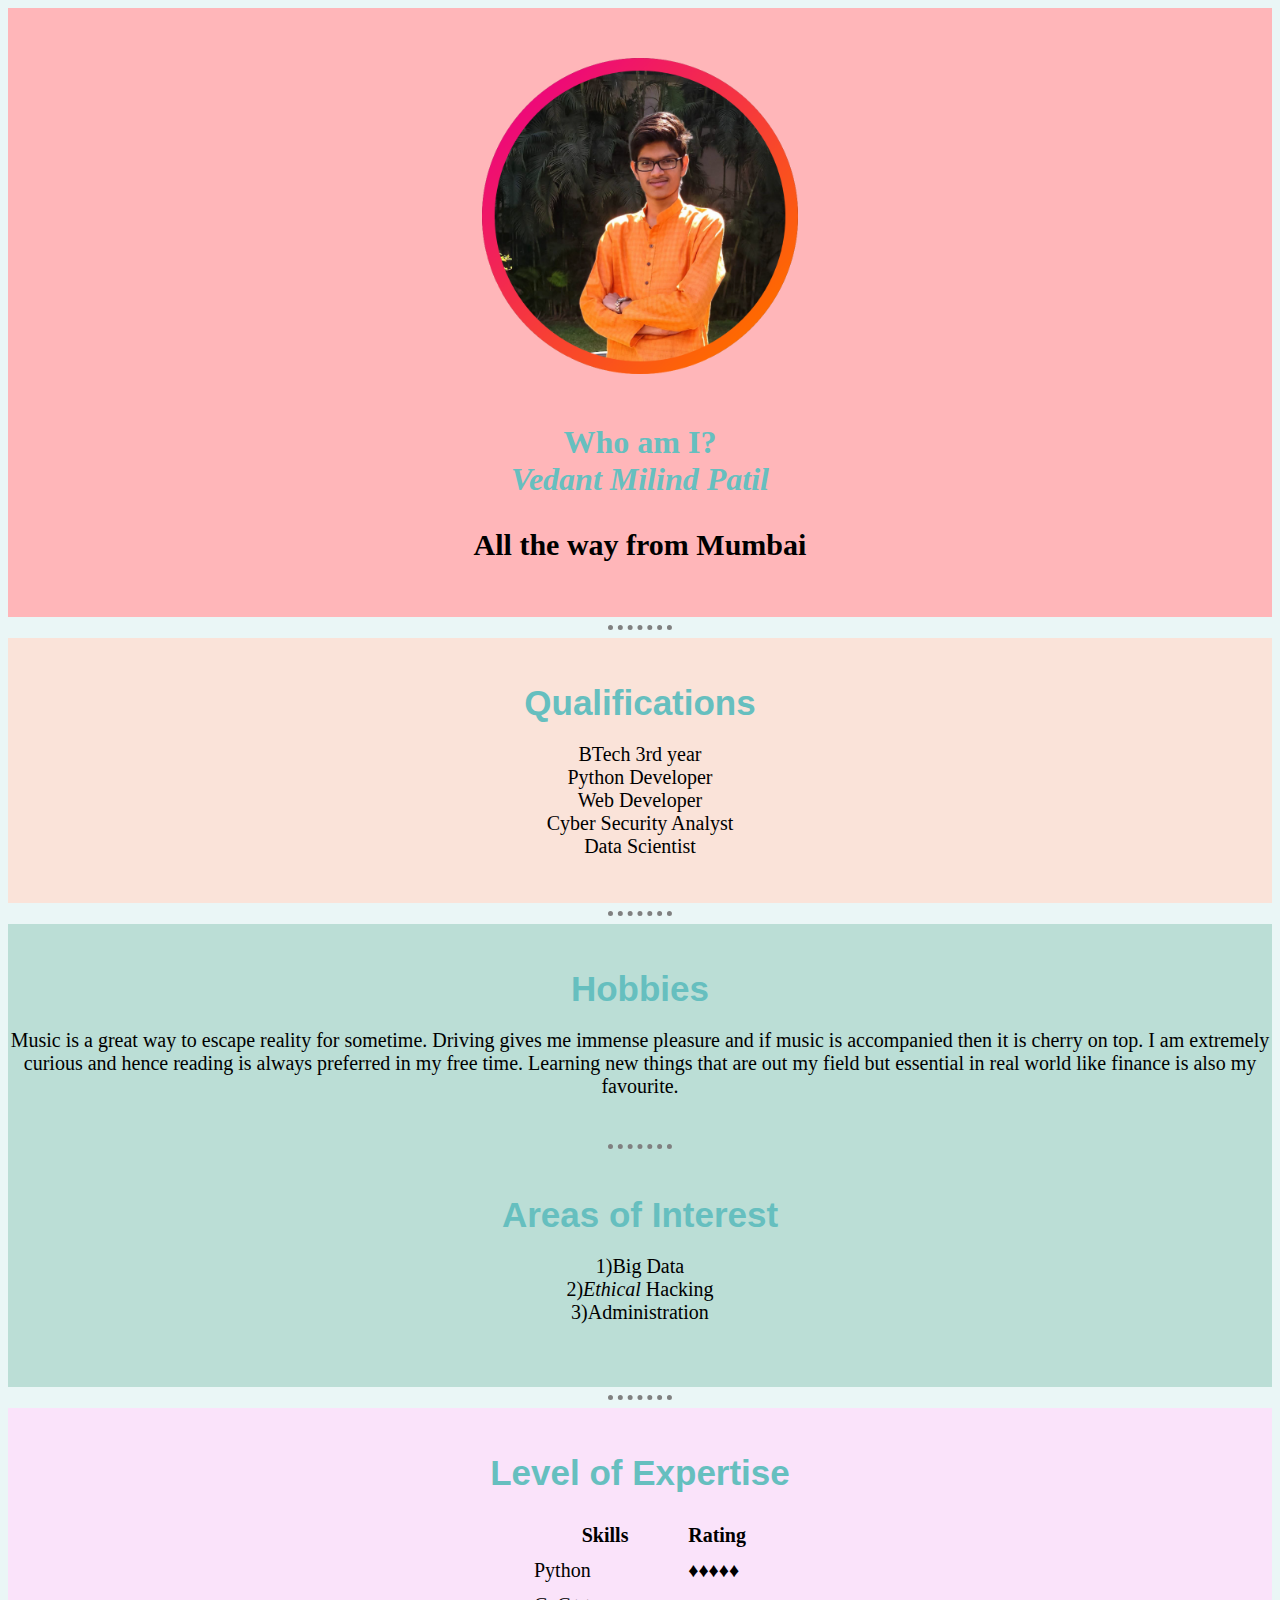
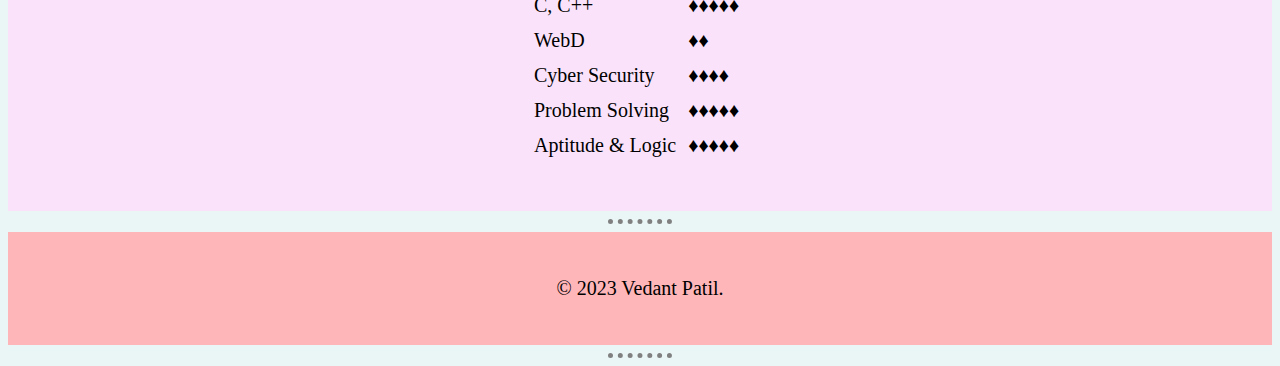
<file: index.html>
<!DOCTYPE html>
<html lang="en">
<center>
<head>
    <meta charset="UTF-8">
    <title>Vedant Patil</title>
    <link rel="stylesheet" href="s1.css">
    <link rel="shortcut icon" href="D:\VS codes\WebD\favicon.ico" type="image/x-icon">
</head>
<body> 
    
    <div class="first">
        <div class="profile">
            <img src="Ved.png">
            
        </div>
        <h1>Who am I? <br><em>Vedant Milind Patil</em><h1>
            <p class="heading">All the way from Mumbai</p>
            
        </div>
        <hr>

    <div class="second">

        <p><strong>Qualifications</strong></p>
        <p>BTech 3rd year <br>Python Developer <br>Web Developer <br>Cyber Security Analyst <br>Data Scientist </p>
    </div>
    <hr>
    
    <div class="third">
        <p><strong>Hobbies</strong></p>
        <p>Music is a great way to escape reality for sometime. Driving gives me immense pleasure and if music is accompanied then it is cherry on top. I am extremely curious and hence reading is always preferred in my free time. Learning new things that are out my field but essential in real world like finance is also my favourite.</p><br>
        <hr>
        <br>
        
        
        
        <p><strong>Areas of Interest</strong></p>
        <p>
            1)Big Data    <br>
            2)<em>Ethical</em> Hacking <br>
            3)Administration <br>
        </p> <br>
        
    </div>
    <hr>
    
    <div class="fourth">

        <p><strong>Level of Expertise</strong></p>
        <table cellspacing="10">
            <tr>
                <th>Skills</th>
                <th>Rating</th>
        </tr>
        <tr>
            <td>Python</td>
            <td>♦♦♦♦♦</td>
        </tr>
        <tr>
            <td>C, C++</td>
            <td>♦♦♦♦♦</td>
        </tr>
        <tr>
            <td>WebD</td>
            <td>♦♦</td>
        </tr>
        <tr>
            <td>Cyber Security</td>
            <td>♦♦♦♦</td>
        </tr>
        <tr>
            <td>Problem Solving</td>
            <td>♦♦♦♦♦</td>
        </tr>
        <tr>
            <td>Aptitude & Logic</td>
            <td>♦♦♦♦♦</td>
        </tr>
    </table>
    <br>
</div>
<hr>

<div class="bottom-container">
    
    <p>© 2023 Vedant Patil.</p>
</div>
<hr>
</body>
<center>
</html>
</file>
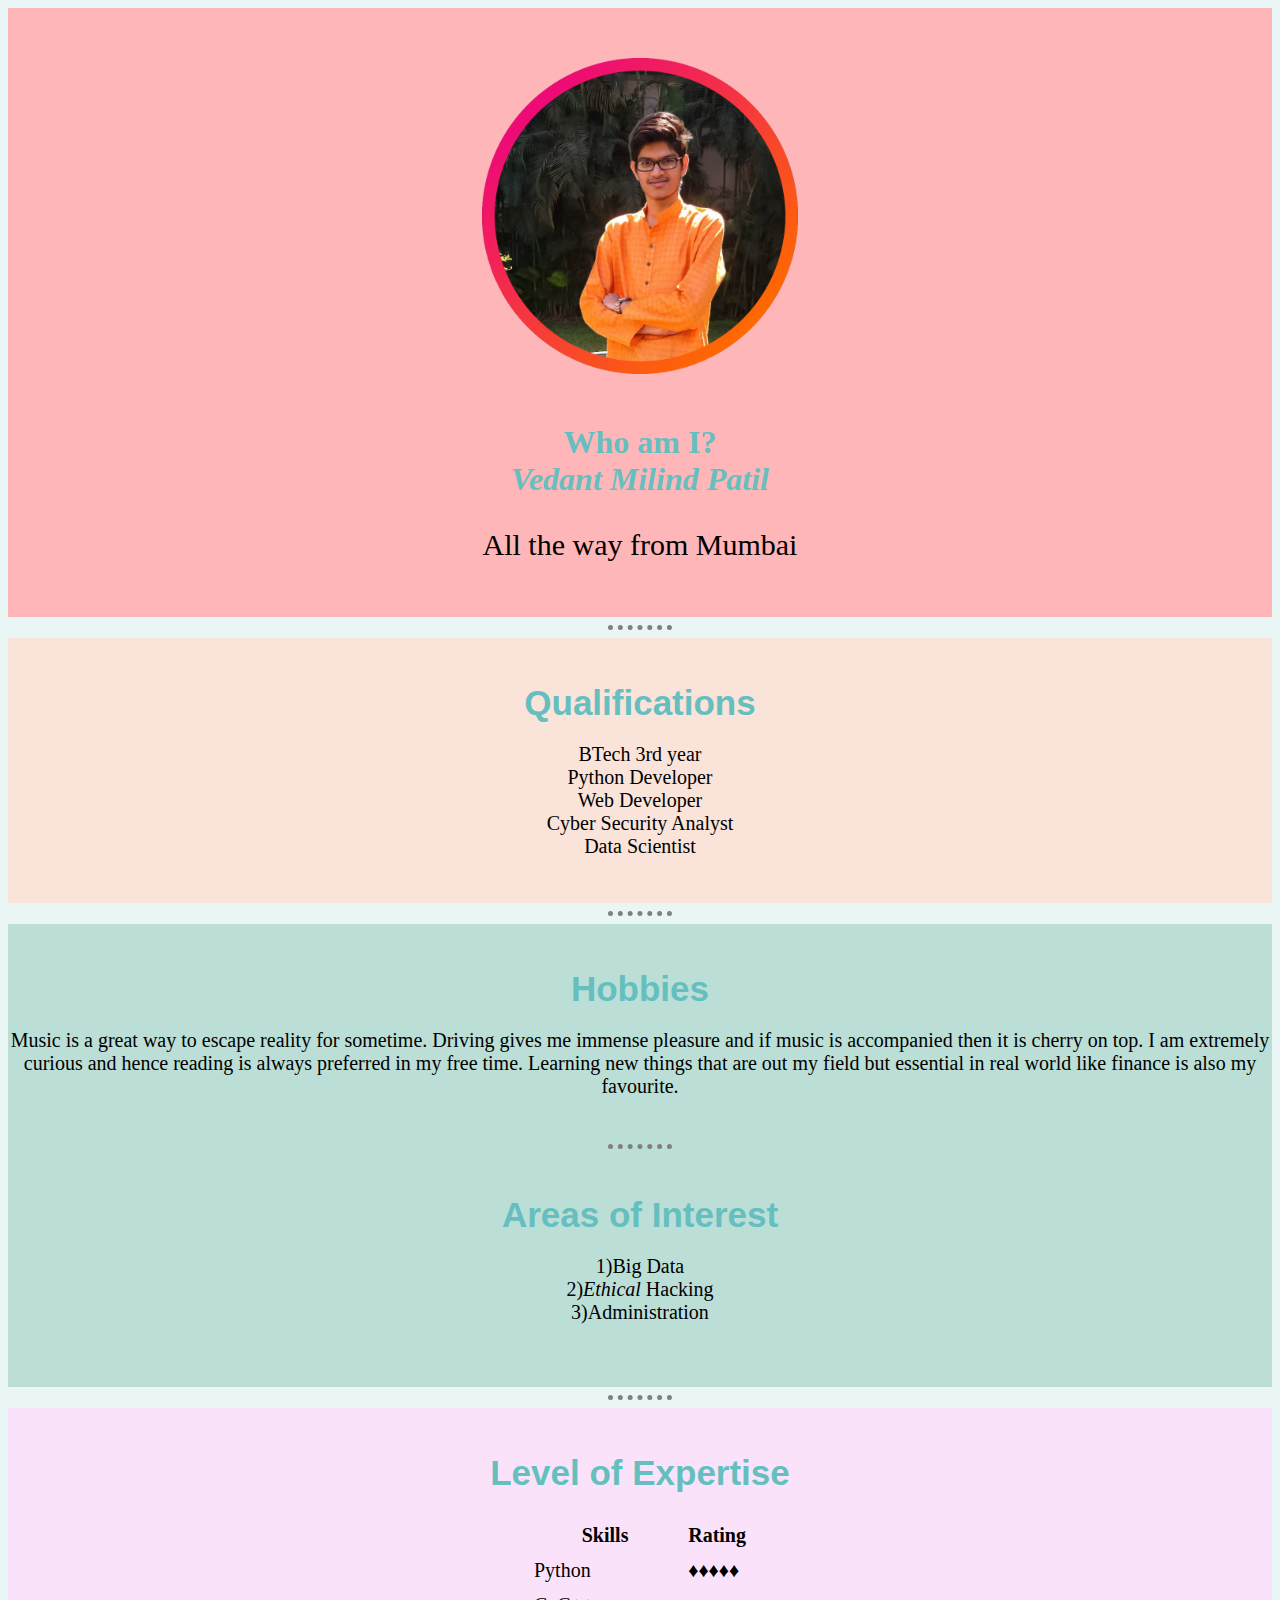
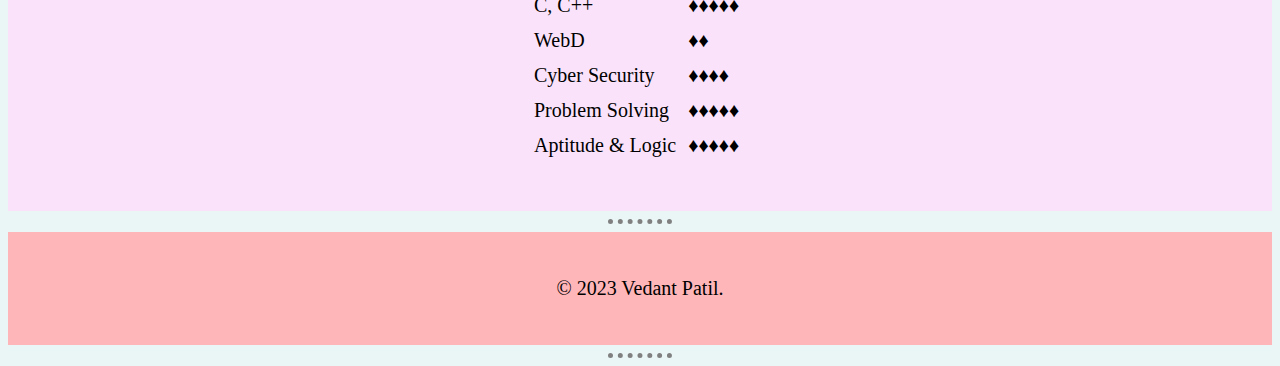
<file: Pindex.html>
<!DOCTYPE html>
<html lang="en">

<head>
    <center>
        
        <meta charset="UTF-8">
        <title>Vedant Patil</title>
        <style>
            body {
            background-color: #eaf6f6;
        }
        
        hr {
            border-color: gray;
            border-style: none;
            border-top-style: dotted;
            border-width: 5px;
            width: 5%;
        }
        
        h1 {
            color: #66bfbf;
            font-family: 'Sacramento', cursive;
        }
        
        th {
            color: black;
        }
        
        strong {
            font-family: 'Montserrat', sans-serif;
            color: #66bfbf;
            font-size: 35px;
        }

        img {
            width: 25%;
            height: 25%;
        }
        
        p {
            color: black;
            font-size: 20px;
        }
        
        tr {
            color: black;
        }
        
        .heading {
            font-size: 30px;
        }
        
        div {
            padding: 25px 0px 25px 0px;
            width: 100%;
            height: 10%;
        }
        
        table {
            font-size: 20px;
        }
        
        .first {
            background-color: #FFB6B9;
        }
        
        .second {
            background-color: #FAE3D9;
        }
        
        .third {
            background-color: #BBDED6;
        }
        
        .fourth {
            background-color: #fae3fa;
        }
        
        .contact-me {
            background-color: #FAE3D9;
        }
        
        .bottom-container {
            background-color: #FFB6B9;
        }
    </style>
    <link rel="shortcut icon" href="D:\VS codes\WebD\favicon.ico" type="image/x-icon">
</center>
</head>

<body>
        <center>
        
        <div class="first">
            <div class="profile">
                <img src="Ved.png">
                
            </div>
            <h1>Who am I? <br><em>Vedant Milind Patil</em></h1>
            <p class="heading">All the way from Mumbai</p>
            
        </div>
        <hr>
        
        <div class="second">
            
            <p><strong>Qualifications</strong></p>
            <p>BTech 3rd year <br>Python Developer <br>Web Developer <br>Cyber Security Analyst <br>Data Scientist </p>
        </div>
        <hr>
        
        <div class="third">
            <p><strong>Hobbies</strong></p>
            <p>Music is a great way to escape reality for sometime. Driving gives me immense pleasure and if music is accompanied then it is cherry on top. I am extremely curious and hence reading is always preferred in my free time. Learning new things that are out my field but essential in real world like finance is also my favourite.</p><br>
            <hr>
            <br>
            
            
            
            <p><strong>Areas of Interest</strong></p>
            <p>
                1)Big Data <br>
                2)<em>Ethical</em> Hacking <br>
                3)Administration <br>
            </p> <br>
            
        </div>
        <hr>
        
        <div class="fourth">
            
            <p><strong>Level of Expertise</strong></p>
            <table cellspacing="10">
                <tr>
                    <th>Skills</th>
                    <th>Rating</th>
                </tr>
                <tr>
                    <td>Python</td>
                    <td>♦♦♦♦♦</td>
                </tr>
                <tr>
                    <td>C, C++</td>
                    <td>♦♦♦♦♦</td>
                </tr>
                <tr>
                    <td>WebD</td>
                    <td>♦♦</td>
                </tr>
                <tr>
                    <td>Cyber Security</td>
                    <td>♦♦♦♦</td>
                </tr>
                <tr>
                    <td>Problem Solving</td>
                    <td>♦♦♦♦♦</td>
                </tr>
                <tr>
                    <td>Aptitude & Logic</td>
                    <td>♦♦♦♦♦</td>
                </tr>
            </table>
            <br>
        </div>
        <hr>
        
        <div class="bottom-container">
            
            <p>© 2023 Vedant Patil.</p>
        </div>
        <hr>
        </center>
    </body>
    
    </html>
</file>
<file: s1.css>
body{
        background-color: #eaf6f6;
        }
hr{
    border-color: gray;            
    border-style: none;
    border-top-style: dotted;
    border-width: 5px;
    width: 5%;
    }
h1{
    color: #66bfbf;
    font-family: 'Sacramento', cursive;
}
th{
    color: black;
}
strong{
    font-family: 'Montserrat' , sans-serif;
    color: #66bfbf;
    font-size: 35px;
}
img{
    width: 25%;
    height: 25%;
    
}
p{
    color: black;
    font-size: 20px;
}
tr{
    color: black;
}
.heading{
    font-size: 30px;
}
div{
    
    padding: 25px 0px 25px 0px ;
    width: 100%;
    height: 10%;
    
}
table{
    font-size: 20px;
}
.first{
    background-color: #FFB6B9;
}
.second{
    background-color: #FAE3D9;
}
.third{
    background-color: #BBDED6;
}
.fourth{
    background-color: #fae3fa;
}
.contact-me{
    background-color: #FAE3D9;
}
.bottom-container{
    background-color: #FFB6B9;
}
</file>
